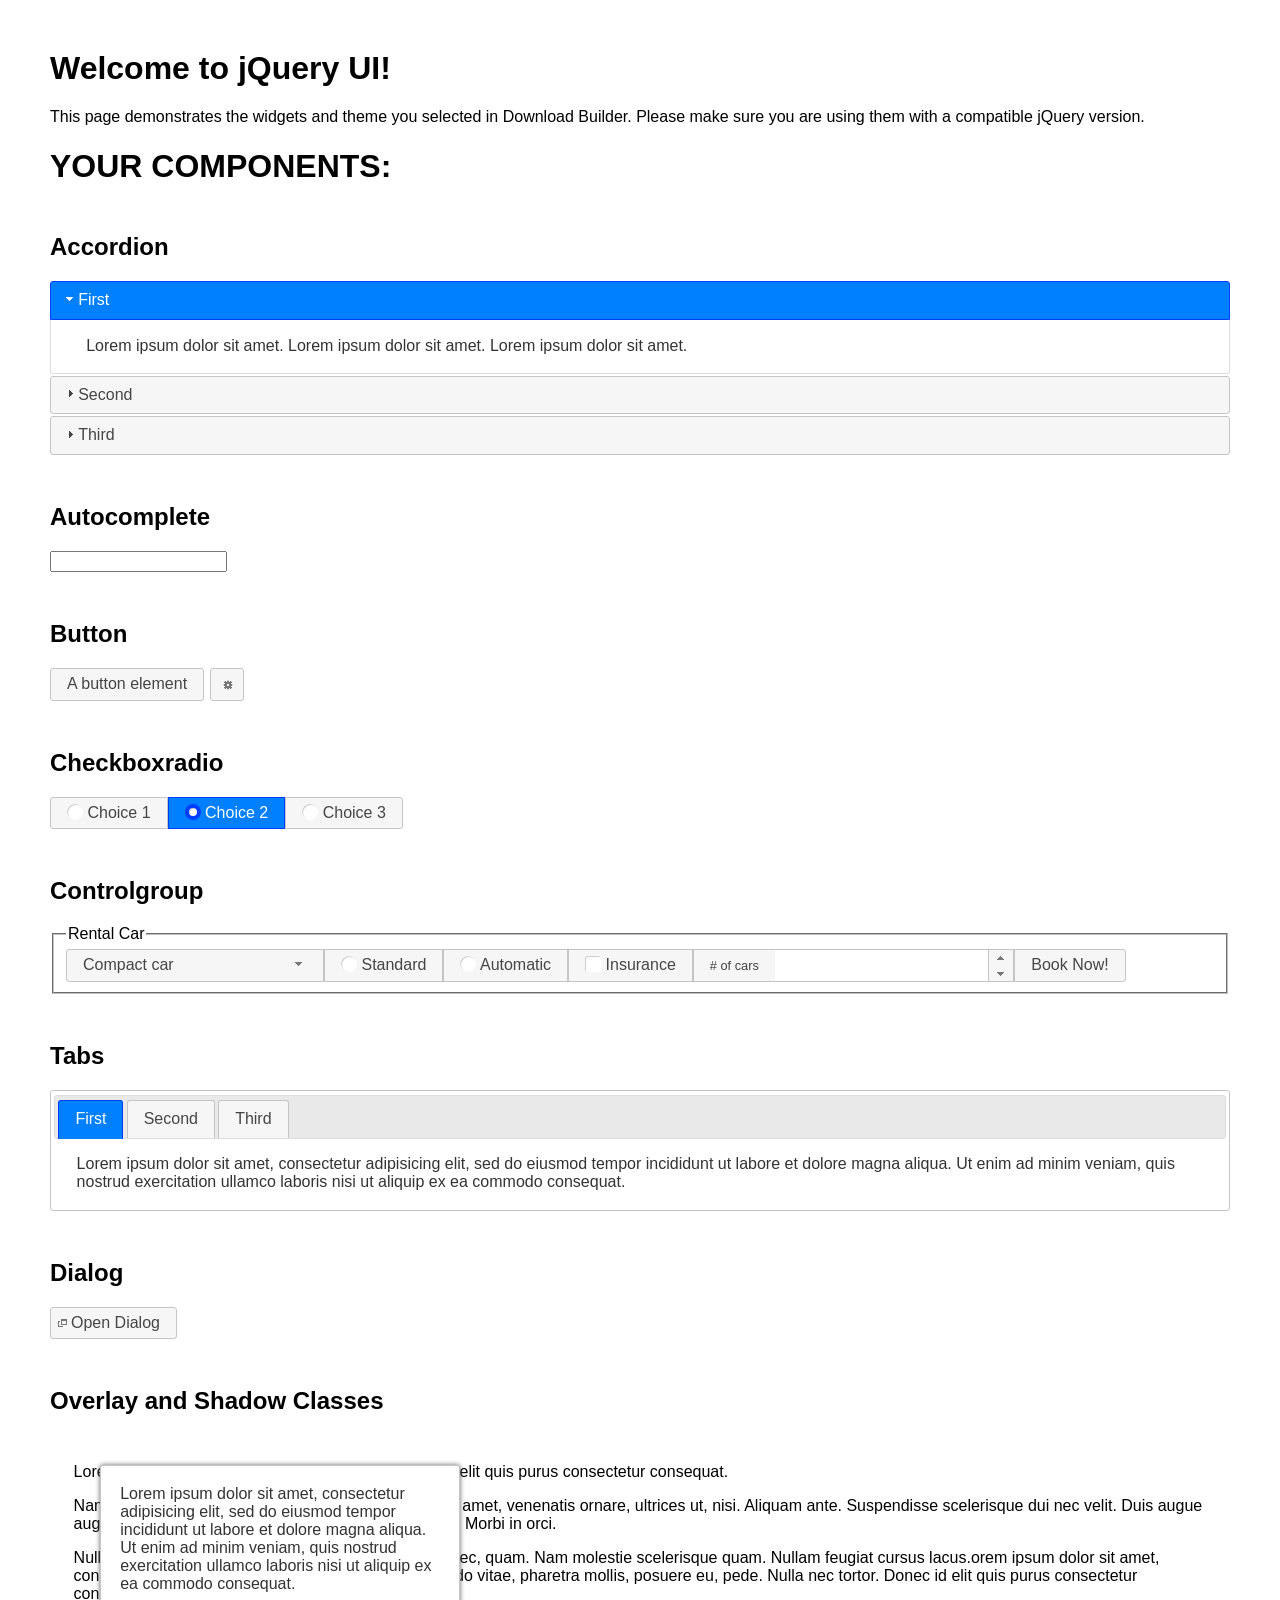
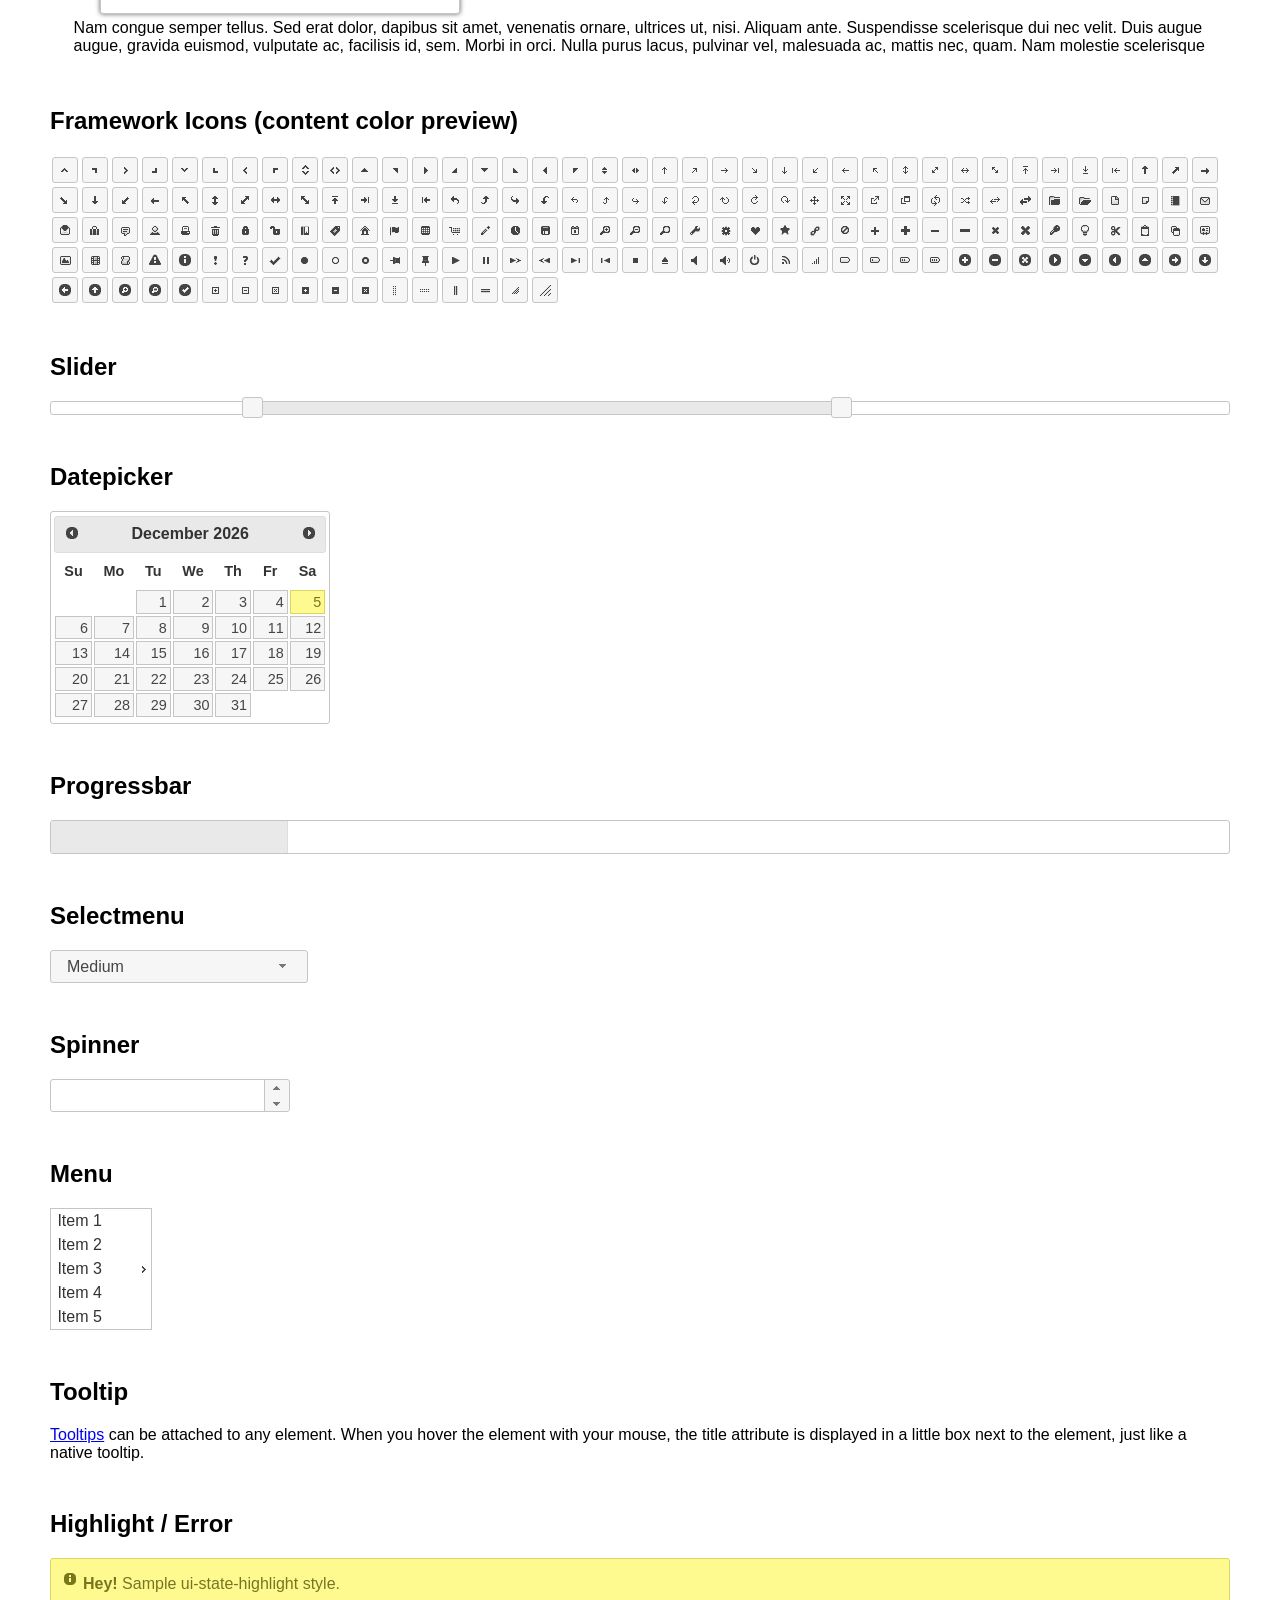
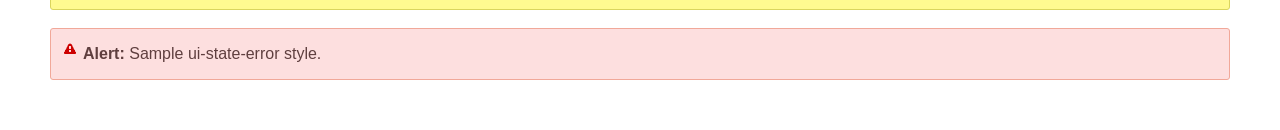
<file: web/static/vendor/jqueryui/index.html>
<!doctype html>
<html lang="us">
<head>
	<meta charset="utf-8">
	<title>jQuery UI Example Page</title>
	<link href="jquery-ui.css" rel="stylesheet">
	<style>
	body{
		font-family: "Trebuchet MS", sans-serif;
		margin: 50px;
	}
	.demoHeaders {
		margin-top: 2em;
	}
	#dialog-link {
		padding: .4em 1em .4em 20px;
		text-decoration: none;
		position: relative;
	}
	#dialog-link span.ui-icon {
		margin: 0 5px 0 0;
		position: absolute;
		left: .2em;
		top: 50%;
		margin-top: -8px;
	}
	#icons {
		margin: 0;
		padding: 0;
	}
	#icons li {
		margin: 2px;
		position: relative;
		padding: 4px 0;
		cursor: pointer;
		float: left;
		list-style: none;
	}
	#icons span.ui-icon {
		float: left;
		margin: 0 4px;
	}
	.fakewindowcontain .ui-widget-overlay {
		position: absolute;
	}
	select {
		width: 200px;
	}
	</style>
</head>
<body>

<h1>Welcome to jQuery UI!</h1>

<div class="ui-widget">
	<p>This page demonstrates the widgets and theme you selected in Download Builder. Please make sure you are using them with a compatible jQuery version.</p>
</div>

<h1>YOUR COMPONENTS:</h1>


<!-- Accordion -->
<h2 class="demoHeaders">Accordion</h2>
<div id="accordion">
	<h3>First</h3>
	<div>Lorem ipsum dolor sit amet. Lorem ipsum dolor sit amet. Lorem ipsum dolor sit amet.</div>
	<h3>Second</h3>
	<div>Phasellus mattis tincidunt nibh.</div>
	<h3>Third</h3>
	<div>Nam dui erat, auctor a, dignissim quis.</div>
</div>



<!-- Autocomplete -->
<h2 class="demoHeaders">Autocomplete</h2>
<div>
	<input id="autocomplete" title="type &quot;a&quot;">
</div>



<!-- Button -->
<h2 class="demoHeaders">Button</h2>
<button id="button">A button element</button>
<button id="button-icon">An icon-only button</button>



<!-- Checkboxradio -->
<h2 class="demoHeaders">Checkboxradio</h2>
<form style="margin-top: 1em;">
	<div id="radioset">
		<input type="radio" id="radio1" name="radio"><label for="radio1">Choice 1</label>
		<input type="radio" id="radio2" name="radio" checked="checked"><label for="radio2">Choice 2</label>
		<input type="radio" id="radio3" name="radio"><label for="radio3">Choice 3</label>
	</div>
</form>



<!-- Controlgroup -->
<h2 class="demoHeaders">Controlgroup</h2>
<fieldset>
	<legend>Rental Car</legend>
	<div id="controlgroup">
		<select id="car-type">
			<option>Compact car</option>
			<option>Midsize car</option>
			<option>Full size car</option>
			<option>SUV</option>
			<option>Luxury</option>
			<option>Truck</option>
			<option>Van</option>
		</select>
		<label for="transmission-standard">Standard</label>
		<input type="radio" name="transmission" id="transmission-standard">
		<label for="transmission-automatic">Automatic</label>
		<input type="radio" name="transmission" id="transmission-automatic">
		<label for="insurance">Insurance</label>
		<input type="checkbox" name="insurance" id="insurance">
		<label for="horizontal-spinner" class="ui-controlgroup-label"># of cars</label>
		<input id="horizontal-spinner" class="ui-spinner-input">
		<button>Book Now!</button>
	</div>
</fieldset>



<!-- Tabs -->
<h2 class="demoHeaders">Tabs</h2>
<div id="tabs">
	<ul>
		<li><a href="#tabs-1">First</a></li>
		<li><a href="#tabs-2">Second</a></li>
		<li><a href="#tabs-3">Third</a></li>
	</ul>
	<div id="tabs-1">Lorem ipsum dolor sit amet, consectetur adipisicing elit, sed do eiusmod tempor incididunt ut labore et dolore magna aliqua. Ut enim ad minim veniam, quis nostrud exercitation ullamco laboris nisi ut aliquip ex ea commodo consequat.</div>
	<div id="tabs-2">Phasellus mattis tincidunt nibh. Cras orci urna, blandit id, pretium vel, aliquet ornare, felis. Maecenas scelerisque sem non nisl. Fusce sed lorem in enim dictum bibendum.</div>
	<div id="tabs-3">Nam dui erat, auctor a, dignissim quis, sollicitudin eu, felis. Pellentesque nisi urna, interdum eget, sagittis et, consequat vestibulum, lacus. Mauris porttitor ullamcorper augue.</div>
</div>



<h2 class="demoHeaders">Dialog</h2>
<p>
	<button id="dialog-link" class="ui-button ui-corner-all ui-widget">
		<span class="ui-icon ui-icon-newwin"></span>Open Dialog
	</button>
</p>

<h2 class="demoHeaders">Overlay and Shadow Classes</h2>
<div style="position: relative; width: 96%; height: 200px; padding:1% 2%; overflow:hidden;" class="fakewindowcontain">
	<p>Lorem ipsum dolor sit amet,  Nulla nec tortor. Donec id elit quis purus consectetur consequat. </p><p>Nam congue semper tellus. Sed erat dolor, dapibus sit amet, venenatis ornare, ultrices ut, nisi. Aliquam ante. Suspendisse scelerisque dui nec velit. Duis augue augue, gravida euismod, vulputate ac, facilisis id, sem. Morbi in orci. </p><p>Nulla purus lacus, pulvinar vel, malesuada ac, mattis nec, quam. Nam molestie scelerisque quam. Nullam feugiat cursus lacus.orem ipsum dolor sit amet, consectetur adipiscing elit. Donec libero risus, commodo vitae, pharetra mollis, posuere eu, pede. Nulla nec tortor. Donec id elit quis purus consectetur consequat. </p><p>Nam congue semper tellus. Sed erat dolor, dapibus sit amet, venenatis ornare, ultrices ut, nisi. Aliquam ante. Suspendisse scelerisque dui nec velit. Duis augue augue, gravida euismod, vulputate ac, facilisis id, sem. Morbi in orci. Nulla purus lacus, pulvinar vel, malesuada ac, mattis nec, quam. Nam molestie scelerisque quam. </p><p>Nullam feugiat cursus lacus.orem ipsum dolor sit amet, consectetur adipiscing elit. Donec libero risus, commodo vitae, pharetra mollis, posuere eu, pede. Nulla nec tortor. Donec id elit quis purus consectetur consequat. Nam congue semper tellus. Sed erat dolor, dapibus sit amet, venenatis ornare, ultrices ut, nisi. Aliquam ante. </p><p>Suspendisse scelerisque dui nec velit. Duis augue augue, gravida euismod, vulputate ac, facilisis id, sem. Morbi in orci. Nulla purus lacus, pulvinar vel, malesuada ac, mattis nec, quam. Nam molestie scelerisque quam. Nullam feugiat cursus lacus.orem ipsum dolor sit amet, consectetur adipiscing elit. Donec libero risus, commodo vitae, pharetra mollis, posuere eu, pede. Nulla nec tortor. Donec id elit quis purus consectetur consequat. Nam congue semper tellus. Sed erat dolor, dapibus sit amet, venenatis ornare, ultrices ut, nisi. </p>

	<!-- ui-dialog -->
	<div class="ui-widget-overlay ui-front"></div>
	<div style="position: absolute; width: 320px; left: 50px; top: 30px; padding: 1.2em" class="ui-widget ui-front ui-widget-content ui-corner-all ui-widget-shadow">
		Lorem ipsum dolor sit amet, consectetur adipisicing elit, sed do eiusmod tempor incididunt ut labore et dolore magna aliqua. Ut enim ad minim veniam, quis nostrud exercitation ullamco laboris nisi ut aliquip ex ea commodo consequat.
	</div>

</div>

<!-- ui-dialog -->
<div id="dialog" title="Dialog Title">
	<p>Lorem ipsum dolor sit amet, consectetur adipisicing elit, sed do eiusmod tempor incididunt ut labore et dolore magna aliqua. Ut enim ad minim veniam, quis nostrud exercitation ullamco laboris nisi ut aliquip ex ea commodo consequat.</p>
</div>



<h2 class="demoHeaders">Framework Icons (content color preview)</h2>
<ul id="icons" class="ui-widget ui-helper-clearfix">
	<li class="ui-state-default ui-corner-all" title=".ui-icon-caret-1-n"><span class="ui-icon ui-icon-caret-1-n"></span></li>
	<li class="ui-state-default ui-corner-all" title=".ui-icon-caret-1-ne"><span class="ui-icon ui-icon-caret-1-ne"></span></li>
	<li class="ui-state-default ui-corner-all" title=".ui-icon-caret-1-e"><span class="ui-icon ui-icon-caret-1-e"></span></li>
	<li class="ui-state-default ui-corner-all" title=".ui-icon-caret-1-se"><span class="ui-icon ui-icon-caret-1-se"></span></li>
	<li class="ui-state-default ui-corner-all" title=".ui-icon-caret-1-s"><span class="ui-icon ui-icon-caret-1-s"></span></li>
	<li class="ui-state-default ui-corner-all" title=".ui-icon-caret-1-sw"><span class="ui-icon ui-icon-caret-1-sw"></span></li>
	<li class="ui-state-default ui-corner-all" title=".ui-icon-caret-1-w"><span class="ui-icon ui-icon-caret-1-w"></span></li>
	<li class="ui-state-default ui-corner-all" title=".ui-icon-caret-1-nw"><span class="ui-icon ui-icon-caret-1-nw"></span></li>
	<li class="ui-state-default ui-corner-all" title=".ui-icon-caret-2-n-s"><span class="ui-icon ui-icon-caret-2-n-s"></span></li>
	<li class="ui-state-default ui-corner-all" title=".ui-icon-caret-2-e-w"><span class="ui-icon ui-icon-caret-2-e-w"></span></li>
	<li class="ui-state-default ui-corner-all" title=".ui-icon-triangle-1-n"><span class="ui-icon ui-icon-triangle-1-n"></span></li>
	<li class="ui-state-default ui-corner-all" title=".ui-icon-triangle-1-ne"><span class="ui-icon ui-icon-triangle-1-ne"></span></li>
	<li class="ui-state-default ui-corner-all" title=".ui-icon-triangle-1-e"><span class="ui-icon ui-icon-triangle-1-e"></span></li>
	<li class="ui-state-default ui-corner-all" title=".ui-icon-triangle-1-se"><span class="ui-icon ui-icon-triangle-1-se"></span></li>
	<li class="ui-state-default ui-corner-all" title=".ui-icon-triangle-1-s"><span class="ui-icon ui-icon-triangle-1-s"></span></li>
	<li class="ui-state-default ui-corner-all" title=".ui-icon-triangle-1-sw"><span class="ui-icon ui-icon-triangle-1-sw"></span></li>
	<li class="ui-state-default ui-corner-all" title=".ui-icon-triangle-1-w"><span class="ui-icon ui-icon-triangle-1-w"></span></li>
	<li class="ui-state-default ui-corner-all" title=".ui-icon-triangle-1-nw"><span class="ui-icon ui-icon-triangle-1-nw"></span></li>
	<li class="ui-state-default ui-corner-all" title=".ui-icon-triangle-2-n-s"><span class="ui-icon ui-icon-triangle-2-n-s"></span></li>
	<li class="ui-state-default ui-corner-all" title=".ui-icon-triangle-2-e-w"><span class="ui-icon ui-icon-triangle-2-e-w"></span></li>
	<li class="ui-state-default ui-corner-all" title=".ui-icon-arrow-1-n"><span class="ui-icon ui-icon-arrow-1-n"></span></li>
	<li class="ui-state-default ui-corner-all" title=".ui-icon-arrow-1-ne"><span class="ui-icon ui-icon-arrow-1-ne"></span></li>
	<li class="ui-state-default ui-corner-all" title=".ui-icon-arrow-1-e"><span class="ui-icon ui-icon-arrow-1-e"></span></li>
	<li class="ui-state-default ui-corner-all" title=".ui-icon-arrow-1-se"><span class="ui-icon ui-icon-arrow-1-se"></span></li>
	<li class="ui-state-default ui-corner-all" title=".ui-icon-arrow-1-s"><span class="ui-icon ui-icon-arrow-1-s"></span></li>
	<li class="ui-state-default ui-corner-all" title=".ui-icon-arrow-1-sw"><span class="ui-icon ui-icon-arrow-1-sw"></span></li>
	<li class="ui-state-default ui-corner-all" title=".ui-icon-arrow-1-w"><span class="ui-icon ui-icon-arrow-1-w"></span></li>
	<li class="ui-state-default ui-corner-all" title=".ui-icon-arrow-1-nw"><span class="ui-icon ui-icon-arrow-1-nw"></span></li>
	<li class="ui-state-default ui-corner-all" title=".ui-icon-arrow-2-n-s"><span class="ui-icon ui-icon-arrow-2-n-s"></span></li>
	<li class="ui-state-default ui-corner-all" title=".ui-icon-arrow-2-ne-sw"><span class="ui-icon ui-icon-arrow-2-ne-sw"></span></li>
	<li class="ui-state-default ui-corner-all" title=".ui-icon-arrow-2-e-w"><span class="ui-icon ui-icon-arrow-2-e-w"></span></li>
	<li class="ui-state-default ui-corner-all" title=".ui-icon-arrow-2-se-nw"><span class="ui-icon ui-icon-arrow-2-se-nw"></span></li>
	<li class="ui-state-default ui-corner-all" title=".ui-icon-arrowstop-1-n"><span class="ui-icon ui-icon-arrowstop-1-n"></span></li>
	<li class="ui-state-default ui-corner-all" title=".ui-icon-arrowstop-1-e"><span class="ui-icon ui-icon-arrowstop-1-e"></span></li>
	<li class="ui-state-default ui-corner-all" title=".ui-icon-arrowstop-1-s"><span class="ui-icon ui-icon-arrowstop-1-s"></span></li>
	<li class="ui-state-default ui-corner-all" title=".ui-icon-arrowstop-1-w"><span class="ui-icon ui-icon-arrowstop-1-w"></span></li>
	<li class="ui-state-default ui-corner-all" title=".ui-icon-arrowthick-1-n"><span class="ui-icon ui-icon-arrowthick-1-n"></span></li>
	<li class="ui-state-default ui-corner-all" title=".ui-icon-arrowthick-1-ne"><span class="ui-icon ui-icon-arrowthick-1-ne"></span></li>
	<li class="ui-state-default ui-corner-all" title=".ui-icon-arrowthick-1-e"><span class="ui-icon ui-icon-arrowthick-1-e"></span></li>
	<li class="ui-state-default ui-corner-all" title=".ui-icon-arrowthick-1-se"><span class="ui-icon ui-icon-arrowthick-1-se"></span></li>
	<li class="ui-state-default ui-corner-all" title=".ui-icon-arrowthick-1-s"><span class="ui-icon ui-icon-arrowthick-1-s"></span></li>
	<li class="ui-state-default ui-corner-all" title=".ui-icon-arrowthick-1-sw"><span class="ui-icon ui-icon-arrowthick-1-sw"></span></li>
	<li class="ui-state-default ui-corner-all" title=".ui-icon-arrowthick-1-w"><span class="ui-icon ui-icon-arrowthick-1-w"></span></li>
	<li class="ui-state-default ui-corner-all" title=".ui-icon-arrowthick-1-nw"><span class="ui-icon ui-icon-arrowthick-1-nw"></span></li>
	<li class="ui-state-default ui-corner-all" title=".ui-icon-arrowthick-2-n-s"><span class="ui-icon ui-icon-arrowthick-2-n-s"></span></li>
	<li class="ui-state-default ui-corner-all" title=".ui-icon-arrowthick-2-ne-sw"><span class="ui-icon ui-icon-arrowthick-2-ne-sw"></span></li>
	<li class="ui-state-default ui-corner-all" title=".ui-icon-arrowthick-2-e-w"><span class="ui-icon ui-icon-arrowthick-2-e-w"></span></li>
	<li class="ui-state-default ui-corner-all" title=".ui-icon-arrowthick-2-se-nw"><span class="ui-icon ui-icon-arrowthick-2-se-nw"></span></li>
	<li class="ui-state-default ui-corner-all" title=".ui-icon-arrowthickstop-1-n"><span class="ui-icon ui-icon-arrowthickstop-1-n"></span></li>
	<li class="ui-state-default ui-corner-all" title=".ui-icon-arrowthickstop-1-e"><span class="ui-icon ui-icon-arrowthickstop-1-e"></span></li>
	<li class="ui-state-default ui-corner-all" title=".ui-icon-arrowthickstop-1-s"><span class="ui-icon ui-icon-arrowthickstop-1-s"></span></li>
	<li class="ui-state-default ui-corner-all" title=".ui-icon-arrowthickstop-1-w"><span class="ui-icon ui-icon-arrowthickstop-1-w"></span></li>
	<li class="ui-state-default ui-corner-all" title=".ui-icon-arrowreturnthick-1-w"><span class="ui-icon ui-icon-arrowreturnthick-1-w"></span></li>
	<li class="ui-state-default ui-corner-all" title=".ui-icon-arrowreturnthick-1-n"><span class="ui-icon ui-icon-arrowreturnthick-1-n"></span></li>
	<li class="ui-state-default ui-corner-all" title=".ui-icon-arrowreturnthick-1-e"><span class="ui-icon ui-icon-arrowreturnthick-1-e"></span></li>
	<li class="ui-state-default ui-corner-all" title=".ui-icon-arrowreturnthick-1-s"><span class="ui-icon ui-icon-arrowreturnthick-1-s"></span></li>
	<li class="ui-state-default ui-corner-all" title=".ui-icon-arrowreturn-1-w"><span class="ui-icon ui-icon-arrowreturn-1-w"></span></li>
	<li class="ui-state-default ui-corner-all" title=".ui-icon-arrowreturn-1-n"><span class="ui-icon ui-icon-arrowreturn-1-n"></span></li>
	<li class="ui-state-default ui-corner-all" title=".ui-icon-arrowreturn-1-e"><span class="ui-icon ui-icon-arrowreturn-1-e"></span></li>
	<li class="ui-state-default ui-corner-all" title=".ui-icon-arrowreturn-1-s"><span class="ui-icon ui-icon-arrowreturn-1-s"></span></li>
	<li class="ui-state-default ui-corner-all" title=".ui-icon-arrowrefresh-1-w"><span class="ui-icon ui-icon-arrowrefresh-1-w"></span></li>
	<li class="ui-state-default ui-corner-all" title=".ui-icon-arrowrefresh-1-n"><span class="ui-icon ui-icon-arrowrefresh-1-n"></span></li>
	<li class="ui-state-default ui-corner-all" title=".ui-icon-arrowrefresh-1-e"><span class="ui-icon ui-icon-arrowrefresh-1-e"></span></li>
	<li class="ui-state-default ui-corner-all" title=".ui-icon-arrowrefresh-1-s"><span class="ui-icon ui-icon-arrowrefresh-1-s"></span></li>
	<li class="ui-state-default ui-corner-all" title=".ui-icon-arrow-4"><span class="ui-icon ui-icon-arrow-4"></span></li>
	<li class="ui-state-default ui-corner-all" title=".ui-icon-arrow-4-diag"><span class="ui-icon ui-icon-arrow-4-diag"></span></li>
	<li class="ui-state-default ui-corner-all" title=".ui-icon-extlink"><span class="ui-icon ui-icon-extlink"></span></li>
	<li class="ui-state-default ui-corner-all" title=".ui-icon-newwin"><span class="ui-icon ui-icon-newwin"></span></li>
	<li class="ui-state-default ui-corner-all" title=".ui-icon-refresh"><span class="ui-icon ui-icon-refresh"></span></li>
	<li class="ui-state-default ui-corner-all" title=".ui-icon-shuffle"><span class="ui-icon ui-icon-shuffle"></span></li>
	<li class="ui-state-default ui-corner-all" title=".ui-icon-transfer-e-w"><span class="ui-icon ui-icon-transfer-e-w"></span></li>
	<li class="ui-state-default ui-corner-all" title=".ui-icon-transferthick-e-w"><span class="ui-icon ui-icon-transferthick-e-w"></span></li>
	<li class="ui-state-default ui-corner-all" title=".ui-icon-folder-collapsed"><span class="ui-icon ui-icon-folder-collapsed"></span></li>
	<li class="ui-state-default ui-corner-all" title=".ui-icon-folder-open"><span class="ui-icon ui-icon-folder-open"></span></li>
	<li class="ui-state-default ui-corner-all" title=".ui-icon-document"><span class="ui-icon ui-icon-document"></span></li>
	<li class="ui-state-default ui-corner-all" title=".ui-icon-document-b"><span class="ui-icon ui-icon-document-b"></span></li>
	<li class="ui-state-default ui-corner-all" title=".ui-icon-note"><span class="ui-icon ui-icon-note"></span></li>
	<li class="ui-state-default ui-corner-all" title=".ui-icon-mail-closed"><span class="ui-icon ui-icon-mail-closed"></span></li>
	<li class="ui-state-default ui-corner-all" title=".ui-icon-mail-open"><span class="ui-icon ui-icon-mail-open"></span></li>
	<li class="ui-state-default ui-corner-all" title=".ui-icon-suitcase"><span class="ui-icon ui-icon-suitcase"></span></li>
	<li class="ui-state-default ui-corner-all" title=".ui-icon-comment"><span class="ui-icon ui-icon-comment"></span></li>
	<li class="ui-state-default ui-corner-all" title=".ui-icon-person"><span class="ui-icon ui-icon-person"></span></li>
	<li class="ui-state-default ui-corner-all" title=".ui-icon-print"><span class="ui-icon ui-icon-print"></span></li>
	<li class="ui-state-default ui-corner-all" title=".ui-icon-trash"><span class="ui-icon ui-icon-trash"></span></li>
	<li class="ui-state-default ui-corner-all" title=".ui-icon-locked"><span class="ui-icon ui-icon-locked"></span></li>
	<li class="ui-state-default ui-corner-all" title=".ui-icon-unlocked"><span class="ui-icon ui-icon-unlocked"></span></li>
	<li class="ui-state-default ui-corner-all" title=".ui-icon-bookmark"><span class="ui-icon ui-icon-bookmark"></span></li>
	<li class="ui-state-default ui-corner-all" title=".ui-icon-tag"><span class="ui-icon ui-icon-tag"></span></li>
	<li class="ui-state-default ui-corner-all" title=".ui-icon-home"><span class="ui-icon ui-icon-home"></span></li>
	<li class="ui-state-default ui-corner-all" title=".ui-icon-flag"><span class="ui-icon ui-icon-flag"></span></li>
	<li class="ui-state-default ui-corner-all" title=".ui-icon-calculator"><span class="ui-icon ui-icon-calculator"></span></li>
	<li class="ui-state-default ui-corner-all" title=".ui-icon-cart"><span class="ui-icon ui-icon-cart"></span></li>
	<li class="ui-state-default ui-corner-all" title=".ui-icon-pencil"><span class="ui-icon ui-icon-pencil"></span></li>
	<li class="ui-state-default ui-corner-all" title=".ui-icon-clock"><span class="ui-icon ui-icon-clock"></span></li>
	<li class="ui-state-default ui-corner-all" title=".ui-icon-disk"><span class="ui-icon ui-icon-disk"></span></li>
	<li class="ui-state-default ui-corner-all" title=".ui-icon-calendar"><span class="ui-icon ui-icon-calendar"></span></li>
	<li class="ui-state-default ui-corner-all" title=".ui-icon-zoomin"><span class="ui-icon ui-icon-zoomin"></span></li>
	<li class="ui-state-default ui-corner-all" title=".ui-icon-zoomout"><span class="ui-icon ui-icon-zoomout"></span></li>
	<li class="ui-state-default ui-corner-all" title=".ui-icon-search"><span class="ui-icon ui-icon-search"></span></li>
	<li class="ui-state-default ui-corner-all" title=".ui-icon-wrench"><span class="ui-icon ui-icon-wrench"></span></li>
	<li class="ui-state-default ui-corner-all" title=".ui-icon-gear"><span class="ui-icon ui-icon-gear"></span></li>
	<li class="ui-state-default ui-corner-all" title=".ui-icon-heart"><span class="ui-icon ui-icon-heart"></span></li>
	<li class="ui-state-default ui-corner-all" title=".ui-icon-star"><span class="ui-icon ui-icon-star"></span></li>
	<li class="ui-state-default ui-corner-all" title=".ui-icon-link"><span class="ui-icon ui-icon-link"></span></li>
	<li class="ui-state-default ui-corner-all" title=".ui-icon-cancel"><span class="ui-icon ui-icon-cancel"></span></li>
	<li class="ui-state-default ui-corner-all" title=".ui-icon-plus"><span class="ui-icon ui-icon-plus"></span></li>
	<li class="ui-state-default ui-corner-all" title=".ui-icon-plusthick"><span class="ui-icon ui-icon-plusthick"></span></li>
	<li class="ui-state-default ui-corner-all" title=".ui-icon-minus"><span class="ui-icon ui-icon-minus"></span></li>
	<li class="ui-state-default ui-corner-all" title=".ui-icon-minusthick"><span class="ui-icon ui-icon-minusthick"></span></li>
	<li class="ui-state-default ui-corner-all" title=".ui-icon-close"><span class="ui-icon ui-icon-close"></span></li>
	<li class="ui-state-default ui-corner-all" title=".ui-icon-closethick"><span class="ui-icon ui-icon-closethick"></span></li>
	<li class="ui-state-default ui-corner-all" title=".ui-icon-key"><span class="ui-icon ui-icon-key"></span></li>
	<li class="ui-state-default ui-corner-all" title=".ui-icon-lightbulb"><span class="ui-icon ui-icon-lightbulb"></span></li>
	<li class="ui-state-default ui-corner-all" title=".ui-icon-scissors"><span class="ui-icon ui-icon-scissors"></span></li>
	<li class="ui-state-default ui-corner-all" title=".ui-icon-clipboard"><span class="ui-icon ui-icon-clipboard"></span></li>
	<li class="ui-state-default ui-corner-all" title=".ui-icon-copy"><span class="ui-icon ui-icon-copy"></span></li>
	<li class="ui-state-default ui-corner-all" title=".ui-icon-contact"><span class="ui-icon ui-icon-contact"></span></li>
	<li class="ui-state-default ui-corner-all" title=".ui-icon-image"><span class="ui-icon ui-icon-image"></span></li>
	<li class="ui-state-default ui-corner-all" title=".ui-icon-video"><span class="ui-icon ui-icon-video"></span></li>
	<li class="ui-state-default ui-corner-all" title=".ui-icon-script"><span class="ui-icon ui-icon-script"></span></li>
	<li class="ui-state-default ui-corner-all" title=".ui-icon-alert"><span class="ui-icon ui-icon-alert"></span></li>
	<li class="ui-state-default ui-corner-all" title=".ui-icon-info"><span class="ui-icon ui-icon-info"></span></li>
	<li class="ui-state-default ui-corner-all" title=".ui-icon-notice"><span class="ui-icon ui-icon-notice"></span></li>
	<li class="ui-state-default ui-corner-all" title=".ui-icon-help"><span class="ui-icon ui-icon-help"></span></li>
	<li class="ui-state-default ui-corner-all" title=".ui-icon-check"><span class="ui-icon ui-icon-check"></span></li>
	<li class="ui-state-default ui-corner-all" title=".ui-icon-bullet"><span class="ui-icon ui-icon-bullet"></span></li>
	<li class="ui-state-default ui-corner-all" title=".ui-icon-radio-off"><span class="ui-icon ui-icon-radio-off"></span></li>
	<li class="ui-state-default ui-corner-all" title=".ui-icon-radio-on"><span class="ui-icon ui-icon-radio-on"></span></li>
	<li class="ui-state-default ui-corner-all" title=".ui-icon-pin-w"><span class="ui-icon ui-icon-pin-w"></span></li>
	<li class="ui-state-default ui-corner-all" title=".ui-icon-pin-s"><span class="ui-icon ui-icon-pin-s"></span></li>
	<li class="ui-state-default ui-corner-all" title=".ui-icon-play"><span class="ui-icon ui-icon-play"></span></li>
	<li class="ui-state-default ui-corner-all" title=".ui-icon-pause"><span class="ui-icon ui-icon-pause"></span></li>
	<li class="ui-state-default ui-corner-all" title=".ui-icon-seek-next"><span class="ui-icon ui-icon-seek-next"></span></li>
	<li class="ui-state-default ui-corner-all" title=".ui-icon-seek-prev"><span class="ui-icon ui-icon-seek-prev"></span></li>
	<li class="ui-state-default ui-corner-all" title=".ui-icon-seek-end"><span class="ui-icon ui-icon-seek-end"></span></li>
	<li class="ui-state-default ui-corner-all" title=".ui-icon-seek-first"><span class="ui-icon ui-icon-seek-first"></span></li>
	<li class="ui-state-default ui-corner-all" title=".ui-icon-stop"><span class="ui-icon ui-icon-stop"></span></li>
	<li class="ui-state-default ui-corner-all" title=".ui-icon-eject"><span class="ui-icon ui-icon-eject"></span></li>
	<li class="ui-state-default ui-corner-all" title=".ui-icon-volume-off"><span class="ui-icon ui-icon-volume-off"></span></li>
	<li class="ui-state-default ui-corner-all" title=".ui-icon-volume-on"><span class="ui-icon ui-icon-volume-on"></span></li>
	<li class="ui-state-default ui-corner-all" title=".ui-icon-power"><span class="ui-icon ui-icon-power"></span></li>
	<li class="ui-state-default ui-corner-all" title=".ui-icon-signal-diag"><span class="ui-icon ui-icon-signal-diag"></span></li>
	<li class="ui-state-default ui-corner-all" title=".ui-icon-signal"><span class="ui-icon ui-icon-signal"></span></li>
	<li class="ui-state-default ui-corner-all" title=".ui-icon-battery-0"><span class="ui-icon ui-icon-battery-0"></span></li>
	<li class="ui-state-default ui-corner-all" title=".ui-icon-battery-1"><span class="ui-icon ui-icon-battery-1"></span></li>
	<li class="ui-state-default ui-corner-all" title=".ui-icon-battery-2"><span class="ui-icon ui-icon-battery-2"></span></li>
	<li class="ui-state-default ui-corner-all" title=".ui-icon-battery-3"><span class="ui-icon ui-icon-battery-3"></span></li>
	<li class="ui-state-default ui-corner-all" title=".ui-icon-circle-plus"><span class="ui-icon ui-icon-circle-plus"></span></li>
	<li class="ui-state-default ui-corner-all" title=".ui-icon-circle-minus"><span class="ui-icon ui-icon-circle-minus"></span></li>
	<li class="ui-state-default ui-corner-all" title=".ui-icon-circle-close"><span class="ui-icon ui-icon-circle-close"></span></li>
	<li class="ui-state-default ui-corner-all" title=".ui-icon-circle-triangle-e"><span class="ui-icon ui-icon-circle-triangle-e"></span></li>
	<li class="ui-state-default ui-corner-all" title=".ui-icon-circle-triangle-s"><span class="ui-icon ui-icon-circle-triangle-s"></span></li>
	<li class="ui-state-default ui-corner-all" title=".ui-icon-circle-triangle-w"><span class="ui-icon ui-icon-circle-triangle-w"></span></li>
	<li class="ui-state-default ui-corner-all" title=".ui-icon-circle-triangle-n"><span class="ui-icon ui-icon-circle-triangle-n"></span></li>
	<li class="ui-state-default ui-corner-all" title=".ui-icon-circle-arrow-e"><span class="ui-icon ui-icon-circle-arrow-e"></span></li>
	<li class="ui-state-default ui-corner-all" title=".ui-icon-circle-arrow-s"><span class="ui-icon ui-icon-circle-arrow-s"></span></li>
	<li class="ui-state-default ui-corner-all" title=".ui-icon-circle-arrow-w"><span class="ui-icon ui-icon-circle-arrow-w"></span></li>
	<li class="ui-state-default ui-corner-all" title=".ui-icon-circle-arrow-n"><span class="ui-icon ui-icon-circle-arrow-n"></span></li>
	<li class="ui-state-default ui-corner-all" title=".ui-icon-circle-zoomin"><span class="ui-icon ui-icon-circle-zoomin"></span></li>
	<li class="ui-state-default ui-corner-all" title=".ui-icon-circle-zoomout"><span class="ui-icon ui-icon-circle-zoomout"></span></li>
	<li class="ui-state-default ui-corner-all" title=".ui-icon-circle-check"><span class="ui-icon ui-icon-circle-check"></span></li>
	<li class="ui-state-default ui-corner-all" title=".ui-icon-circlesmall-plus"><span class="ui-icon ui-icon-circlesmall-plus"></span></li>
	<li class="ui-state-default ui-corner-all" title=".ui-icon-circlesmall-minus"><span class="ui-icon ui-icon-circlesmall-minus"></span></li>
	<li class="ui-state-default ui-corner-all" title=".ui-icon-circlesmall-close"><span class="ui-icon ui-icon-circlesmall-close"></span></li>
	<li class="ui-state-default ui-corner-all" title=".ui-icon-squaresmall-plus"><span class="ui-icon ui-icon-squaresmall-plus"></span></li>
	<li class="ui-state-default ui-corner-all" title=".ui-icon-squaresmall-minus"><span class="ui-icon ui-icon-squaresmall-minus"></span></li>
	<li class="ui-state-default ui-corner-all" title=".ui-icon-squaresmall-close"><span class="ui-icon ui-icon-squaresmall-close"></span></li>
	<li class="ui-state-default ui-corner-all" title=".ui-icon-grip-dotted-vertical"><span class="ui-icon ui-icon-grip-dotted-vertical"></span></li>
	<li class="ui-state-default ui-corner-all" title=".ui-icon-grip-dotted-horizontal"><span class="ui-icon ui-icon-grip-dotted-horizontal"></span></li>
	<li class="ui-state-default ui-corner-all" title=".ui-icon-grip-solid-vertical"><span class="ui-icon ui-icon-grip-solid-vertical"></span></li>
	<li class="ui-state-default ui-corner-all" title=".ui-icon-grip-solid-horizontal"><span class="ui-icon ui-icon-grip-solid-horizontal"></span></li>
	<li class="ui-state-default ui-corner-all" title=".ui-icon-gripsmall-diagonal-se"><span class="ui-icon ui-icon-gripsmall-diagonal-se"></span></li>
	<li class="ui-state-default ui-corner-all" title=".ui-icon-grip-diagonal-se"><span class="ui-icon ui-icon-grip-diagonal-se"></span></li>
</ul>


<!-- Slider -->
<h2 class="demoHeaders">Slider</h2>
<div id="slider"></div>



<!-- Datepicker -->
<h2 class="demoHeaders">Datepicker</h2>
<div id="datepicker"></div>



<!-- Progressbar -->
<h2 class="demoHeaders">Progressbar</h2>
<div id="progressbar"></div>



<!-- Progressbar -->
<h2 class="demoHeaders">Selectmenu</h2>
<select id="selectmenu">
	<option>Slower</option>
	<option>Slow</option>
	<option selected="selected">Medium</option>
	<option>Fast</option>
	<option>Faster</option>
</select>



<!-- Spinner -->
<h2 class="demoHeaders">Spinner</h2>
<input id="spinner">



<!-- Menu -->
<h2 class="demoHeaders">Menu</h2>
<ul style="width:100px;" id="menu">
	<li><div>Item 1</div></li>
	<li><div>Item 2</div></li>
	<li><div>Item 3</div>
		<ul>
			<li><div>Item 3-1</div></li>
			<li><div>Item 3-2</div></li>
			<li><div>Item 3-3</div></li>
			<li><div>Item 3-4</div></li>
			<li><div>Item 3-5</div></li>
		</ul>
	</li>
	<li><div>Item 4</div></li>
	<li><div>Item 5</div></li>
</ul>



<!-- Tooltip -->
<h2 class="demoHeaders">Tooltip</h2>
<p id="tooltip">
	<a href="#" title="That&apos;s what this widget is">Tooltips</a> can be attached to any element. When you hover
the element with your mouse, the title attribute is displayed in a little box next to the element, just like a native tooltip.
</p>


<!-- Highlight / Error -->
<h2 class="demoHeaders">Highlight / Error</h2>
<div class="ui-widget">
	<div class="ui-state-highlight ui-corner-all" style="margin-top: 20px; padding: 0 .7em;">
		<p><span class="ui-icon ui-icon-info" style="float: left; margin-right: .3em;"></span>
		<strong>Hey!</strong> Sample ui-state-highlight style.</p>
	</div>
</div>
<br>
<div class="ui-widget">
	<div class="ui-state-error ui-corner-all" style="padding: 0 .7em;">
		<p><span class="ui-icon ui-icon-alert" style="float: left; margin-right: .3em;"></span>
		<strong>Alert:</strong> Sample ui-state-error style.</p>
	</div>
</div>

<script src="external/jquery/jquery.js"></script>
<script src="jquery-ui.js"></script>
<script>

$( "#accordion" ).accordion();



var availableTags = [
	"ActionScript",
	"AppleScript",
	"Asp",
	"BASIC",
	"C",
	"C++",
	"Clojure",
	"COBOL",
	"ColdFusion",
	"Erlang",
	"Fortran",
	"Groovy",
	"Haskell",
	"Java",
	"JavaScript",
	"Lisp",
	"Perl",
	"PHP",
	"Python",
	"Ruby",
	"Scala",
	"Scheme"
];
$( "#autocomplete" ).autocomplete({
	source: availableTags
});



$( "#button" ).button();
$( "#button-icon" ).button({
	icon: "ui-icon-gear",
	showLabel: false
});



$( "#radioset" ).buttonset();



$( "#controlgroup" ).controlgroup();



$( "#tabs" ).tabs();



$( "#dialog" ).dialog({
	autoOpen: false,
	width: 400,
	buttons: [
		{
			text: "Ok",
			click: function() {
				$( this ).dialog( "close" );
			}
		},
		{
			text: "Cancel",
			click: function() {
				$( this ).dialog( "close" );
			}
		}
	]
});

// Link to open the dialog
$( "#dialog-link" ).click(function( event ) {
	$( "#dialog" ).dialog( "open" );
	event.preventDefault();
});



$( "#datepicker" ).datepicker({
	inline: true
});



$( "#slider" ).slider({
	range: true,
	values: [ 17, 67 ]
});



$( "#progressbar" ).progressbar({
	value: 20
});



$( "#spinner" ).spinner();



$( "#menu" ).menu();



$( "#tooltip" ).tooltip();



$( "#selectmenu" ).selectmenu();


// Hover states on the static widgets
$( "#dialog-link, #icons li" ).hover(
	function() {
		$( this ).addClass( "ui-state-hover" );
	},
	function() {
		$( this ).removeClass( "ui-state-hover" );
	}
);
</script>
</body>
</html>
</file>
